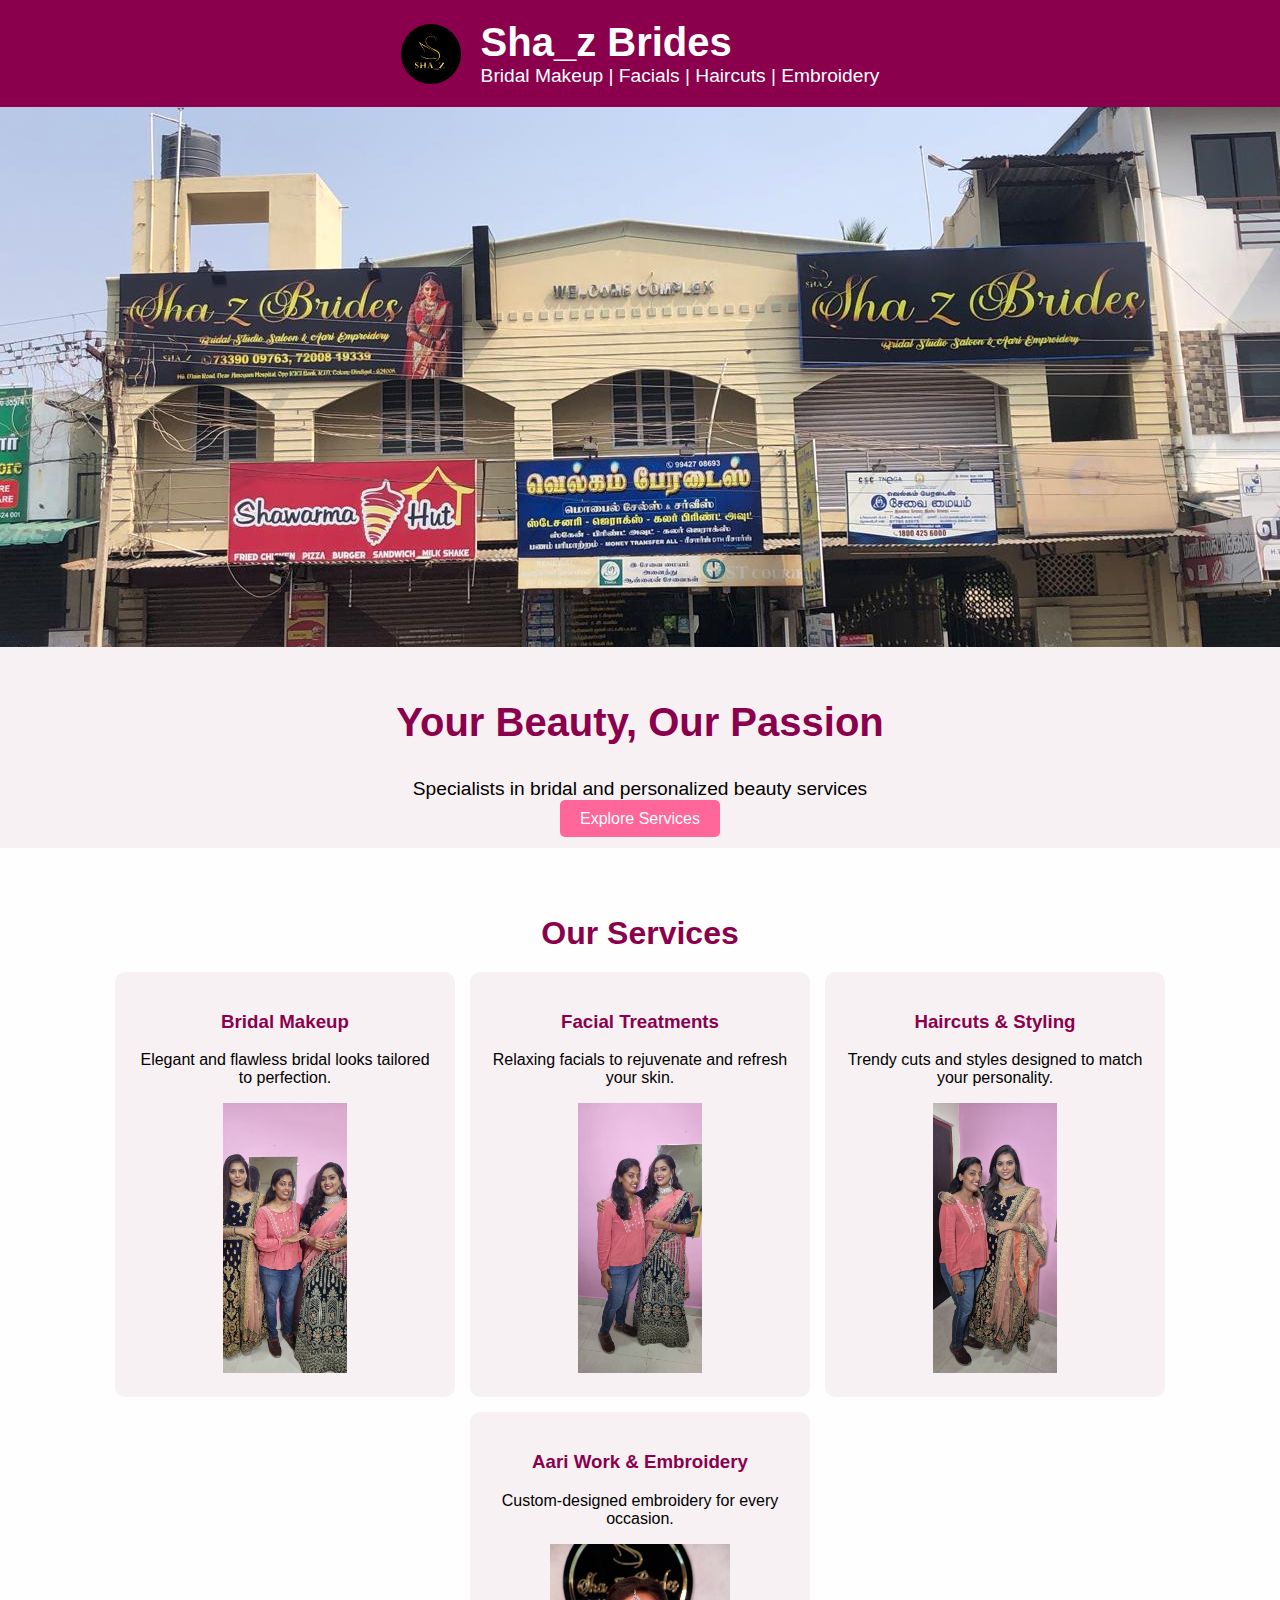
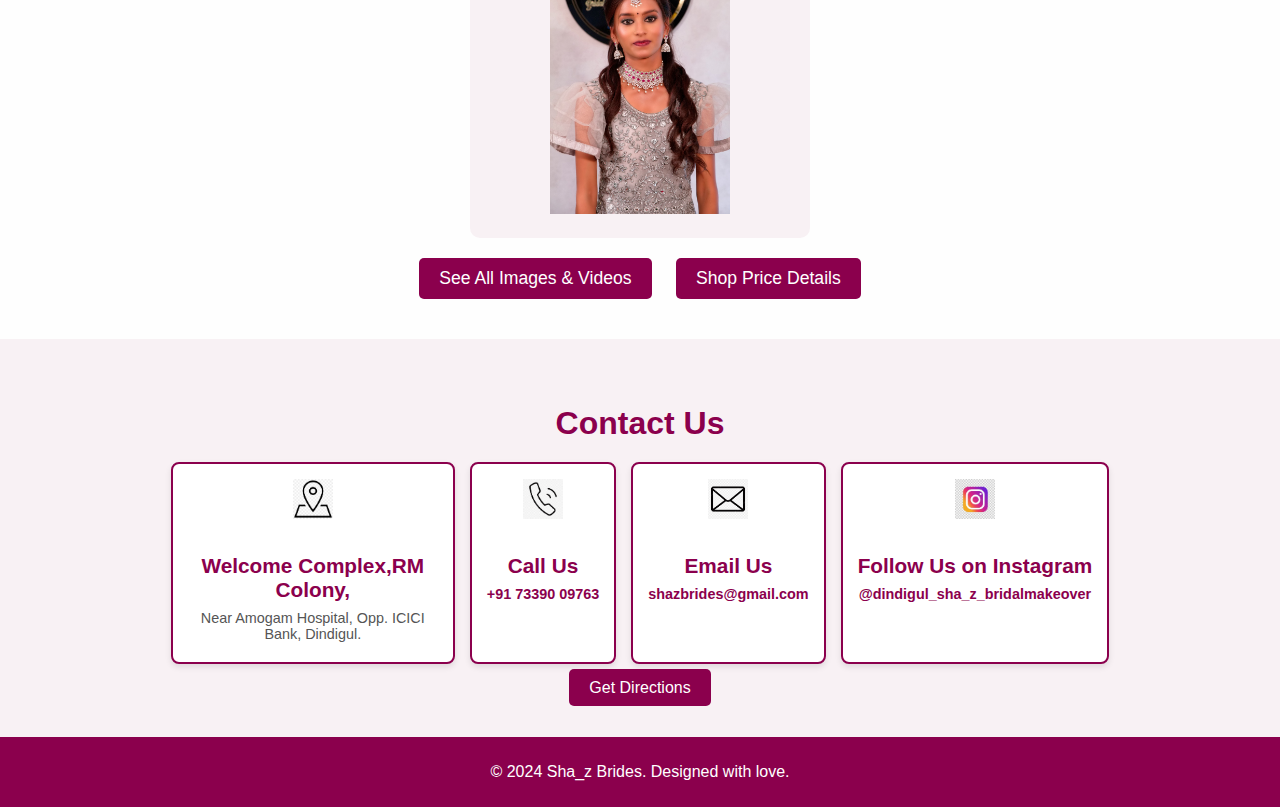
<file: index.html>
<!DOCTYPE html>
<html lang="en">
<head>
    <meta charset="UTF-8">
    <meta name="viewport" content="width=device-width, initial-scale=1.0">
    <title>Sha_z Brides - Beauty and Elegance</title>
    <link rel="stylesheet" href="style.css">
</head>
<body>

    <!-- Header -->
    <header>
        <img src="LOGO.jpg" alt="Sha_z Brides Logo">
        <div>
            <h1>Sha_z Brides</h1>
            <p>Bridal Makeup | Facials | Haircuts | Embroidery</p>
        </div>
    </header>

    <!-- Hero Section -->
    <section class="hero-section"></section>
    <div class="hero-description">
        <h2>Your Beauty, Our Passion</h2>
        <p>Specialists in bridal and personalized beauty services</p>
        <a href="#services">Explore Services</a>
    </div>

    <!-- Services Section -->
    <section id="services" class="services">
        <h2>Our Services</h2>
        <div class="service-grid">
            <div class="service-item">
                <h3>Bridal Makeup</h3>
                <p>Elegant and flawless bridal looks tailored to perfection.</p>
                <img src="8.jpg" alt="Bridal Makeup">
            </div>
            <div class="service-item">
                <h3>Facial Treatments</h3>
                <p>Relaxing facials to rejuvenate and refresh your skin.</p>
                <img src="9.jpg" alt="Facial Treatments">
            </div>
            <div class="service-item">
                <h3>Haircuts & Styling</h3>
                <p>Trendy cuts and styles designed to match your personality.</p>
                <img src="10.jpg" alt="Haircuts and Styling">
            </div>
            <div class="service-item">
                <h3>Aari Work & Embroidery</h3>
                <p>Custom-designed embroidery for every occasion.</p>
                <img src="11.jpg" alt="Embroidery">
            </div>
        </div>
        <div class="service-buttons">
            <a href="gallery.html">See All Images & Videos</a>
            <a href="price.html">Shop Price Details</a>
        </div>
    </section>

    <!-- Contact Section -->
    <section class="contact">
        <h2>Contact Us</h2>
        <div class="contact-container">
            <div class="contact-card">
                <img src="address_icon.png" alt="Address Icon" class="contact-icon">
                <h3>Welcome Complex,RM Colony,</h3>
                <p>Near Amogam Hospital, Opp. ICICI Bank, Dindigul.</p>
            </div>
            <div class="contact-card">
                <img src="phone_icon.png" alt="Phone Icon" class="contact-icon">
                <h3>Call Us</h3>
                <p><a href="tel:+917339009763">+91 73390 09763</a></p>
            </div>
            <div class="contact-card">
                <img src="email_icon.jpg" alt="Email Icon" class="contact-icon">
                <h3>Email Us</h3>
                <p><a href="mailto:shazbrides@gmail.com">shazbrides@gmail.com</a></p>
            </div>
            <div class="contact-card">
                <img src="insta_icon.jpg" alt="Instagram Icon" class="contact-icon">
                <h3>Follow Us on Instagram</h3>
                <p><a href="https://www.instagram.com/dindigul_sha_z_bridalmakeover?igsh=b3plMHQzNzBscXU3" target="_blank">@dindigul_sha_z_bridalmakeover</a></p>
            </div>
        </div>
        <a href="https://maps.app.goo.gl/rxeq6m4DifMn9uGS8" target="_blank" class="contact-button">Get Directions</a>
    </section>

    <!-- Footer -->
    <footer>
        <p>&copy; 2024 Sha_z Brides. Designed with love.</p>
    </footer>

</body>
</html>
</file>
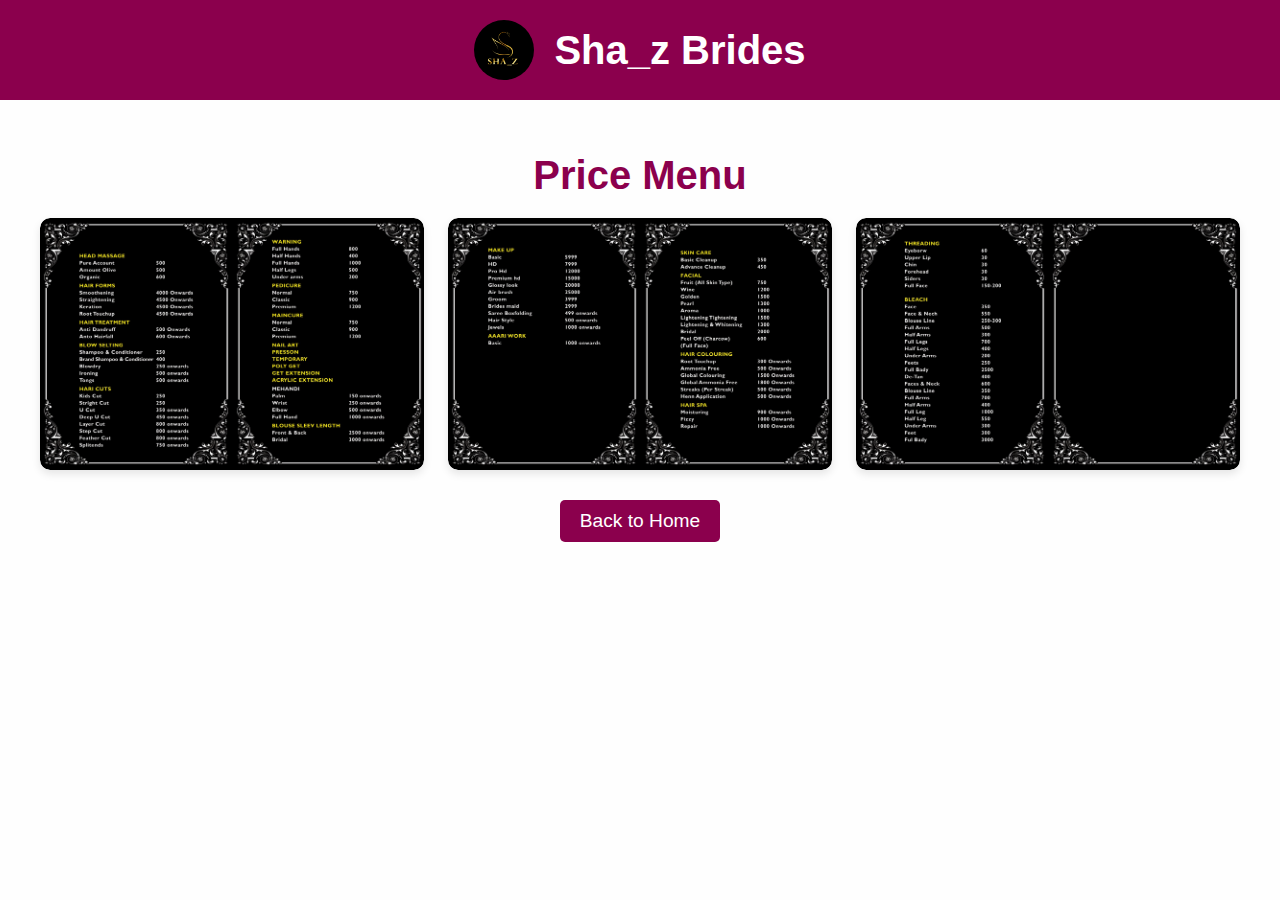
<file: price.html>
<!DOCTYPE html>
<html lang="en">
<head>
    <meta charset="UTF-8">
    <meta name="viewport" content="width=device-width, initial-scale=1.0">
    <title>Price Details - Sha_z Brides</title>
    <link rel="stylesheet" href="style1.css">
</head>
<body>

    <!-- Header -->
    <header>
        <img src="LOGO.jpg" alt="Sha_z Brides Logo">
        <div>
            <h1>Sha_z Brides</h1>
        </div>
    </header>

    <!-- Price List Section -->
    <section class="price-list">
        <h2>Price Menu</h2>
        <div class="price-images">
            <div class="price-image">
                <img src="20.jpg" alt="Price Menu 1">
            </div>
            <div class="price-image">
                <img src="19.jpg" alt="Price Menu 2">
            </div>
            <div class="price-image">
                <img src="22.jpg" alt="Price Menu 3">
            </div>
        </div>
        <a href="index.html" class="back-button">Back to Home</a>
    </section>

</body>
</html>
</file>
<file: style.css>
body {
    margin: 0;
    font-family: 'Poppins', sans-serif;
    background-color: #fefefe;
}

/* Header Section */
header {
    background-color: #8b004d;
    color: white;
    padding: 20px;
    display: flex;
    align-items: center;
    justify-content: center;
    gap: 20px;
}
header img {
    width: 60px;
    height: 60px;
    border-radius: 50%;
}
header h1 {
    margin: 0;
    font-size: 2.5em;
}
header p {
    margin: 0;
    font-size: 1.2em;
}

/* Hero Section */
.hero-section {
    background-image: url('1.jpg');
    background-size: cover;
    background-position: center;
    height: 60vh;
}
.hero-description {
    text-align: center;
    padding: 20px;
    background-color: #f8f1f4;
}
.hero-description h2 {
    font-size: 2.5em;
    color: #8b004d;
}
.hero-description p {
    font-size: 1.2em;
    margin: 10px 0;
}
.hero-description a {
    background-color: #ff6699;
    color: white;
    padding: 10px 20px;
    text-decoration: none;
    border-radius: 5px;
    font-size: 1em;
}

/* Services Section */
.services {
    padding: 40px 20px;
    text-align: center;
}
.services h2 {
    color: #8b004d;
    font-size: 2em;
    margin-bottom: 20px;
}
.service-grid {
    display: flex;
    flex-wrap: wrap;
    justify-content: center;
    gap: 15px;
}
.service-item {
    flex: 1 1 calc(33.33% - 30px);
    background-color: #f8f1f4;
    padding: 20px;
    border-radius: 10px;
    text-align: center;
    max-width: 300px;
}
.service-item img {
    width: 100%;
    border-radius: 5px;
    height: 30vh;
    object-fit: contain;
}
.service-item h3 {
    color: #8b004d;
}
.service-buttons {
    margin-top: 20px;
}
.service-buttons a {
    background-color: #8b004d;
    color: white;
    padding: 10px 20px;
    text-decoration: none;
    border-radius: 5px;
    margin: 0 10px;
    font-size: 1.1em;
    display: inline-block;
}
.service-buttons a:hover {
    background-color: #ff6699;
}

/* Contact Section */
.contact {
    padding: 40px 20px;
    background-color: #f8f1f4;
    text-align: center;
}
.contact h2 {
    color: #8b004d;
    font-size: 2em;
    margin-bottom: 20px;
}
.contact-container {
    display: flex;
    flex-wrap: wrap;
    justify-content: center;
    gap: 15px;
    margin-bottom: 15px;
}
.contact-card {
    background-color: white;
    border: 2px solid #8b004d;
    border-radius: 8px;
    padding: 15px;
    text-align: center;
    max-width: 250px;
    box-shadow: 0px 3px 6px rgba(0, 0, 0, 0.1);
    transition: transform 0.3s, box-shadow 0.3s;
}
.contact-card:hover {
    transform: scale(1.05);
    box-shadow: 0px 6px 12px rgba(0, 0, 0, 0.2);
}
.contact-icon {
    width: 40px;
    margin-bottom: 10px;
}
.contact-card h3 {
    font-size: 1.3em;
    color: #8b004d;
    margin-bottom: 8px;
}
.contact-card p {
    font-size: 0.9em;
    color: #555;
    margin: 5px 0;
}
.contact-card a {
    color: #8b004d;
    text-decoration: none;
    font-weight: bold;
}
.contact-button {
    background-color: #8b004d;
    color: white;
    padding: 10px 20px;
    text-decoration: none;
    border-radius: 5px;
    font-size: 1em;
    transition: background-color 0.3s;
}
.contact-button:hover {
    background-color: #ff6699;
}

/* Footer */
footer {
    background-color: #8b004d;
    color: white;
    padding: 10px;
    text-align: center;
}
</file>
<file: style1.css>
body {
    margin: 0;
    font-family: 'Poppins', sans-serif;
    background-color: #fefefe;
}

/* Header Section */
header {
    background-color: #8b004d;
    color: white;
    padding: 20px;
    display: flex;
    align-items: center;
    justify-content: center;
    gap: 20px;
}

header img {
    width: 60px;
    height: 60px;
    border-radius: 50%;
}

header h1 {
    margin: 0;
    font-size: 2.5em;
}

/* Price List Section */
.price-list {
    padding: 20px;
    text-align: center;
    display: flex;
    flex-direction: column;
    justify-content: center;
    align-items: center;
}

.price-list h2 {
    color: #8b004d;
    font-size: 2.5em;
    margin-bottom: 20px;
}

.price-images {
    display: flex;
    justify-content: space-between; /* Align images side by side */
    flex-wrap: wrap; /* Allow images to wrap on smaller screens */
    gap: 20px; /* Space between images */
    width: 100%;
    max-width: 1200px; /* Maximum width of the container */
}

.price-image {
    width: 32%; /* 3 images side by side with a gap */
    height: auto;
    border-radius: 10px;
    overflow: hidden;
    display: flex;
    justify-content: center;
    align-items: center;
    box-shadow: 0px 4px 8px rgba(0, 0, 0, 0.1);
}

.price-image img {
    width: 100%;
    height: auto;
    object-fit: contain; /* Maintain aspect ratio */
    border-radius: 10px;
}

/* Back Button */
.back-button {
    background-color: #8b004d;
    color: white;
    padding: 10px 20px;
    text-decoration: none;
    border-radius: 5px;
    font-size: 1.2em;
    margin-top: 30px;
}

.back-button:hover {
    background-color: #ff6699;
}
</file>
